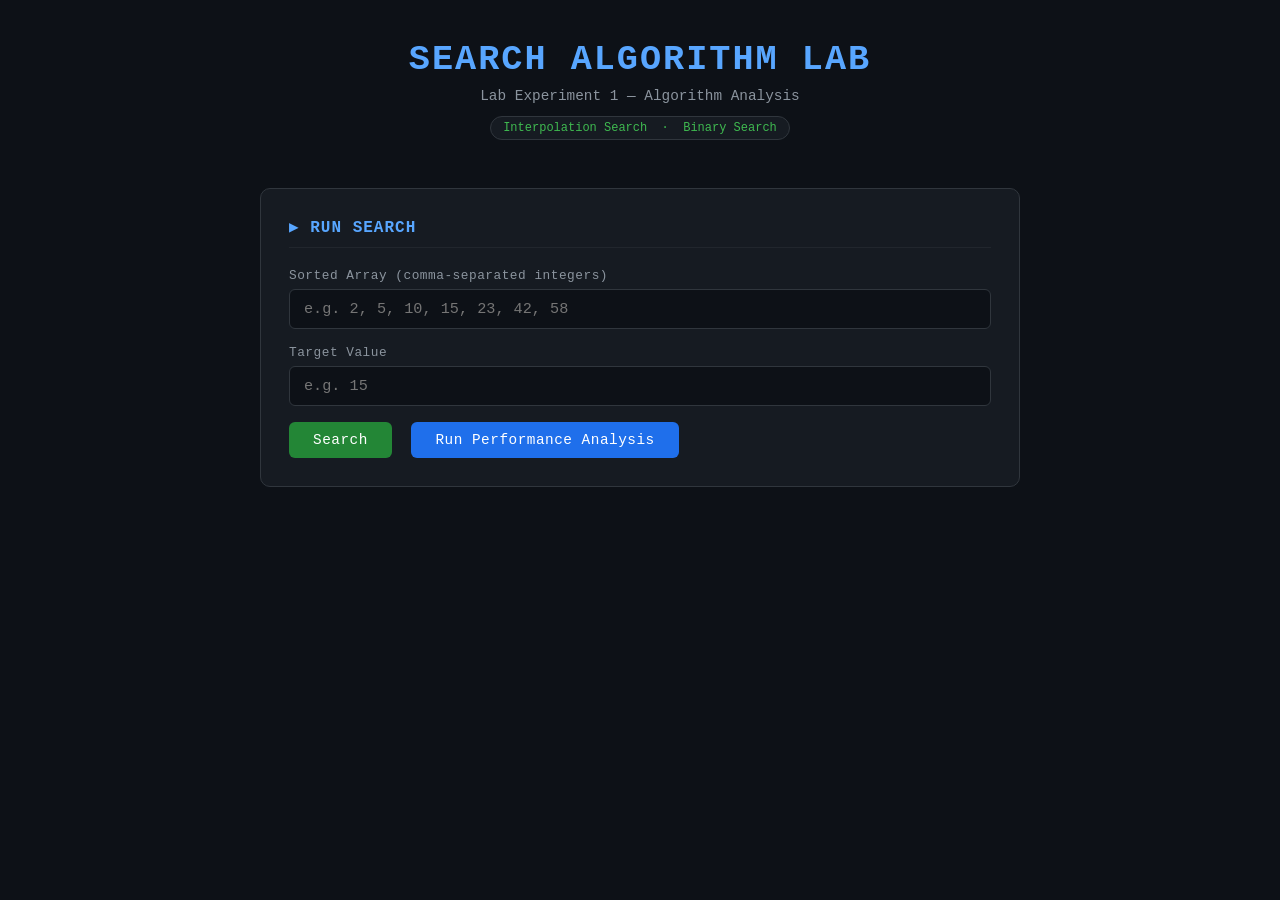
<file: templates/index.html>
<!DOCTYPE html>
<html lang="en">
<head>
  <meta charset="UTF-8" />
  <meta name="viewport" content="width=device-width, initial-scale=1.0"/>
  <title>Search Algorithm Lab</title>
  <style>
    * { box-sizing: border-box; margin: 0; padding: 0; }

    body {
      font-family: 'Courier New', monospace;
      background: #0d1117;
      color: #c9d1d9;
      min-height: 100vh;
      padding: 40px 20px;
    }

    header {
      text-align: center;
      margin-bottom: 48px;
    }

    header h1 {
      font-size: 2.2rem;
      color: #58a6ff;
      letter-spacing: 2px;
      text-transform: uppercase;
    }

    header p {
      margin-top: 8px;
      color: #8b949e;
      font-size: 0.9rem;
    }

    .badge {
      display: inline-block;
      margin-top: 12px;
      padding: 4px 12px;
      background: #161b22;
      border: 1px solid #30363d;
      border-radius: 20px;
      font-size: 0.75rem;
      color: #3fb950;
    }

    .card {
      background: #161b22;
      border: 1px solid #30363d;
      border-radius: 10px;
      padding: 28px;
      max-width: 760px;
      margin: 0 auto 28px auto;
    }

    .card h2 {
      font-size: 1rem;
      color: #58a6ff;
      text-transform: uppercase;
      letter-spacing: 1px;
      margin-bottom: 20px;
      border-bottom: 1px solid #21262d;
      padding-bottom: 10px;
    }

    label {
      display: block;
      font-size: 0.8rem;
      color: #8b949e;
      margin-bottom: 6px;
      letter-spacing: 0.5px;
    }

    input[type="text"] {
      width: 100%;
      padding: 10px 14px;
      background: #0d1117;
      border: 1px solid #30363d;
      border-radius: 6px;
      color: #c9d1d9;
      font-family: 'Courier New', monospace;
      font-size: 0.95rem;
      margin-bottom: 16px;
      outline: none;
      transition: border-color 0.2s;
    }

    input[type="text"]:focus {
      border-color: #58a6ff;
    }

    .btn {
      display: inline-block;
      padding: 10px 24px;
      border-radius: 6px;
      border: none;
      font-family: 'Courier New', monospace;
      font-size: 0.9rem;
      cursor: pointer;
      transition: opacity 0.2s;
      letter-spacing: 0.5px;
    }

    .btn:hover { opacity: 0.85; }

    .btn-primary { background: #238636; color: #fff; }
    .btn-secondary { background: #1f6feb; color: #fff; margin-left: 10px; }

    .error-msg {
      color: #f85149;
      font-size: 0.85rem;
      margin-top: -10px;
      margin-bottom: 12px;
    }

    .results-grid {
      display: grid;
      grid-template-columns: 1fr 1fr;
      gap: 16px;
      margin-top: 20px;
    }

    .result-box {
      background: #0d1117;
      border: 1px solid #30363d;
      border-radius: 8px;
      padding: 18px;
    }

    .result-box h3 {
      font-size: 0.75rem;
      color: #8b949e;
      text-transform: uppercase;
      letter-spacing: 1px;
      margin-bottom: 10px;
    }

    .result-box .found {
      color: #3fb950;
      font-size: 1.1rem;
      font-weight: bold;
    }

    .result-box .not-found {
      color: #f85149;
      font-size: 1.1rem;
      font-weight: bold;
    }

    .result-box .meta {
      margin-top: 6px;
      font-size: 0.85rem;
      color: #8b949e;
    }

    .array-display {
      margin-top: 14px;
      font-size: 0.8rem;
      color: #8b949e;
      word-break: break-all;
      line-height: 1.6;
    }

    .array-display span.highlight {
      color: #ffa657;
      font-weight: bold;
    }

    /* Performance Table */
    table {
      width: 100%;
      border-collapse: collapse;
      font-size: 0.85rem;
      margin-top: 16px;
    }

    th {
      text-align: right;
      padding: 8px 12px;
      background: #0d1117;
      color: #8b949e;
      font-size: 0.75rem;
      text-transform: uppercase;
      letter-spacing: 0.5px;
      border-bottom: 1px solid #30363d;
    }

    th:first-child { text-align: left; }

    td {
      text-align: right;
      padding: 10px 12px;
      border-bottom: 1px solid #21262d;
      color: #c9d1d9;
    }

    td:first-child { text-align: left; color: #58a6ff; }

    tr:last-child td { border-bottom: none; }

    .is-col { color: #3fb950; }
    .bs-col { color: #ffa657; }

    .legend {
      display: flex;
      gap: 20px;
      margin-bottom: 14px;
      font-size: 0.78rem;
    }

    .legend span { display: flex; align-items: center; gap: 6px; }
    .dot { width: 10px; height: 10px; border-radius: 50%; }
    .dot-is { background: #3fb950; }
    .dot-bs { background: #ffa657; }

    .loading {
      text-align: center;
      padding: 20px;
      color: #8b949e;
      font-size: 0.85rem;
    }

    .loading::after {
      content: '';
      animation: dots 1.2s infinite;
    }

    @keyframes dots {
      0%   { content: '.'; }
      33%  { content: '..'; }
      66%  { content: '...'; }
    }

    #perf-section { display: none; }

    @media (max-width: 500px) {
      .results-grid { grid-template-columns: 1fr; }
      .btn-secondary { margin-left: 0; margin-top: 10px; }
    }
  </style>
</head>
<body>

<header>
  <h1>Search Algorithm Lab</h1>
  <p>Lab Experiment 1 — Algorithm Analysis</p>
  <span class="badge">Interpolation Search &nbsp;·&nbsp; Binary Search</span>
</header>

<!-- Search Card -->
<div class="card">
  <h2>▶ Run Search</h2>

  <label>Sorted Array (comma-separated integers)</label>
  <input type="text" id="arrayInput" placeholder="e.g. 2, 5, 10, 15, 23, 42, 58" />

  <label>Target Value</label>
  <input type="text" id="targetInput" placeholder="e.g. 15" />

  <div id="errorMsg" class="error-msg" style="display:none;"></div>

  <button class="btn btn-primary" onclick="runSearch()">Search</button>
  <button class="btn btn-secondary" onclick="runPerformance()">Run Performance Analysis</button>
</div>

<!-- Search Results -->
<div class="card" id="resultsCard" style="display:none;">
  <h2>◎ Search Results</h2>
  <div id="arrayDisplay" class="array-display"></div>
  <div class="results-grid" id="resultsGrid"></div>
</div>

<!-- Performance Results -->
<div class="card" id="perf-section">
  <h2>⚡ Performance Analysis</h2>
  <p style="font-size:0.8rem;color:#8b949e;margin-bottom:14px;">Average time over 100 runs per array size.</p>
  <div class="legend">
    <span><span class="dot dot-is"></span> Interpolation Search</span>
    <span><span class="dot dot-bs"></span> Binary Search</span>
  </div>
  <div id="perfContent"></div>
</div>

<script>
  async function runSearch() {
    const arrayVal = document.getElementById("arrayInput").value.trim();
    const targetVal = document.getElementById("targetInput").value.trim();
    const errDiv = document.getElementById("errorMsg");

    errDiv.style.display = "none";

    if (!arrayVal || !targetVal) {
      errDiv.textContent = "Both fields are required.";
      errDiv.style.display = "block";
      return;
    }

    const res = await fetch("/search", {
      method: "POST",
      headers: { "Content-Type": "application/json" },
      body: JSON.stringify({ array: arrayVal, target: targetVal })
    });

    const data = await res.json();

    if (data.error) {
      errDiv.textContent = data.error;
      errDiv.style.display = "block";
      return;
    }

    // Render array with target highlighted
    const arr = data.array;
    const target = data.target;
    const highlighted = arr.map((v, i) =>
      v === target
        ? `<span class="highlight">[${v}]</span>`
        : v
    ).join(", ");

    document.getElementById("arrayDisplay").innerHTML =
      `<strong style="color:#8b949e;font-size:0.75rem;">SORTED ARRAY:</strong><br>${highlighted}`;

    function resultHTML(label, res) {
      const found = res.index !== -1;
      return `
        <div class="result-box">
          <h3>${label}</h3>
          <div class="${found ? 'found' : 'not-found'}">
            ${found ? `Found at index ${res.index}` : 'Not Found'}
          </div>
          <div class="meta">Comparisons: <strong>${res.comparisons}</strong></div>
        </div>`;
    }

    document.getElementById("resultsGrid").innerHTML =
      resultHTML("Interpolation Search", data.interpolation) +
      resultHTML("Binary Search", data.binary);

    document.getElementById("resultsCard").style.display = "block";
  }

  async function runPerformance() {
    const section = document.getElementById("perf-section");
    const content = document.getElementById("perfContent");
    section.style.display = "block";
    content.innerHTML = '<div class="loading">Running analysis</div>';

    const res = await fetch("/performance", { method: "POST" });
    const data = await res.json();

    let rows = data.map(r => `
      <tr>
        <td>${r.size.toLocaleString()}</td>
        <td class="is-col">${r.is_time}</td>
        <td class="bs-col">${r.bs_time}</td>
        <td class="is-col">${r.is_comparisons}</td>
        <td class="bs-col">${r.bs_comparisons}</td>
      </tr>`).join("");

    content.innerHTML = `
      <table>
        <thead>
          <tr>
            <th>Array Size</th>
            <th>IS Time (ms)</th>
            <th>BS Time (ms)</th>
            <th>IS Comparisons</th>
            <th>BS Comparisons</th>
          </tr>
        </thead>
        <tbody>${rows}</tbody>
      </table>`;

    section.scrollIntoView({ behavior: "smooth" });
  }

  // Allow Enter key to trigger search
  document.addEventListener("keydown", e => {
    if (e.key === "Enter") runSearch();
  });
</script>
</body>
</html>
</file>
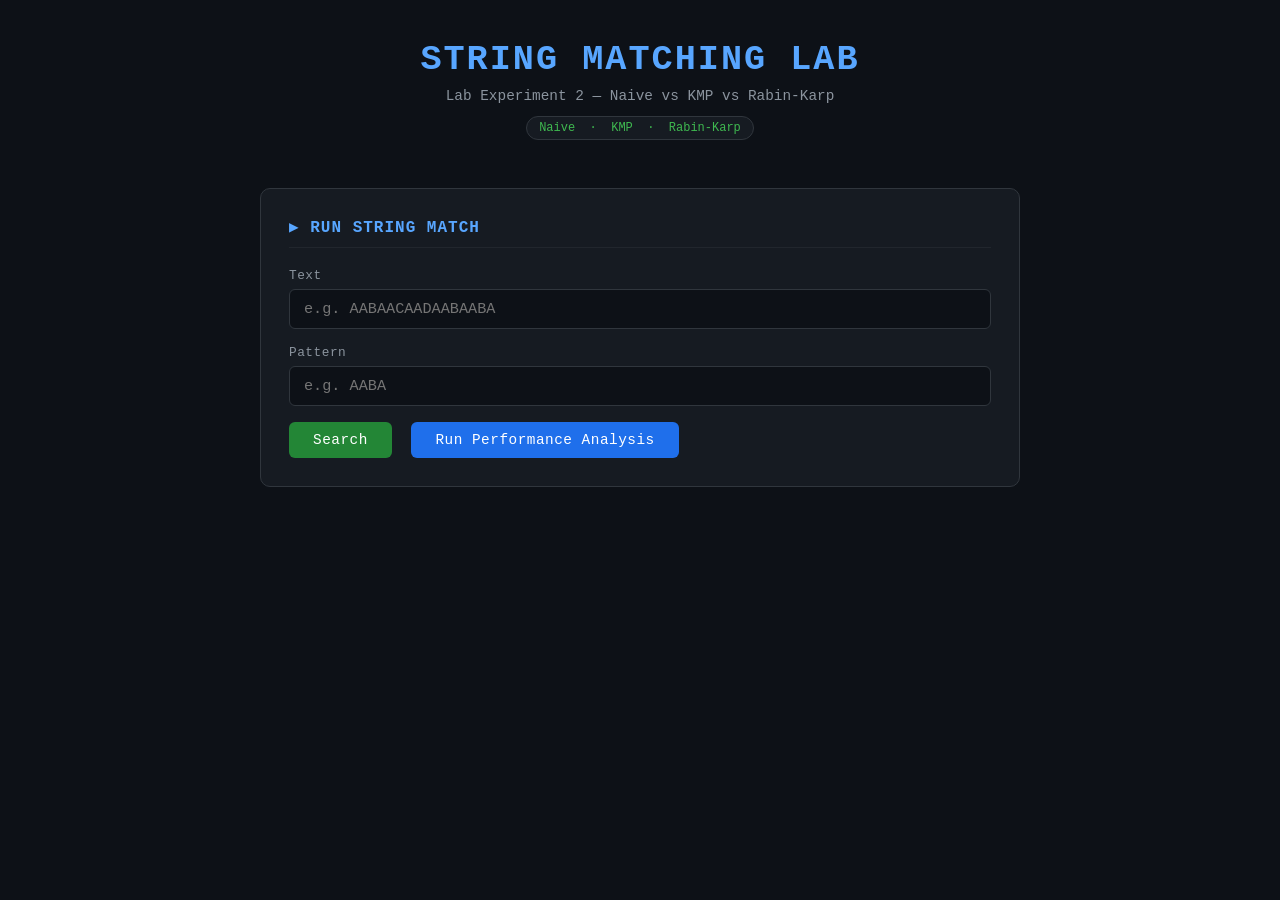
<file: lab2/templates/index.html>
<!DOCTYPE html>
<html lang="en">
<head>
  <meta charset="UTF-8"/>
  <meta name="viewport" content="width=device-width, initial-scale=1.0"/>
  <title>Lab 2 — String Matching</title>
  <style>
    * { box-sizing: border-box; margin: 0; padding: 0; }
    body { font-family: 'Courier New', monospace; background: #0d1117; color: #c9d1d9; min-height: 100vh; padding: 40px 20px; }
    header { text-align: center; margin-bottom: 48px; }
    header h1 { font-size: 2.2rem; color: #58a6ff; letter-spacing: 2px; text-transform: uppercase; }
    header p { margin-top: 8px; color: #8b949e; font-size: 0.9rem; }
    .badge { display: inline-block; margin-top: 12px; padding: 4px 12px; background: #161b22; border: 1px solid #30363d; border-radius: 20px; font-size: 0.75rem; color: #3fb950; }
    .card { background: #161b22; border: 1px solid #30363d; border-radius: 10px; padding: 28px; max-width: 760px; margin: 0 auto 28px auto; }
    .card h2 { font-size: 1rem; color: #58a6ff; text-transform: uppercase; letter-spacing: 1px; margin-bottom: 20px; border-bottom: 1px solid #21262d; padding-bottom: 10px; }
    label { display: block; font-size: 0.8rem; color: #8b949e; margin-bottom: 6px; letter-spacing: 0.5px; }
    input[type="text"] { width: 100%; padding: 10px 14px; background: #0d1117; border: 1px solid #30363d; border-radius: 6px; color: #c9d1d9; font-family: 'Courier New', monospace; font-size: 0.95rem; margin-bottom: 16px; outline: none; transition: border-color 0.2s; }
    input[type="text"]:focus { border-color: #58a6ff; }
    .btn { display: inline-block; padding: 10px 24px; border-radius: 6px; border: none; font-family: 'Courier New', monospace; font-size: 0.9rem; cursor: pointer; transition: opacity 0.2s; letter-spacing: 0.5px; }
    .btn:hover { opacity: 0.85; }
    .btn-primary { background: #238636; color: #fff; }
    .btn-secondary { background: #1f6feb; color: #fff; margin-left: 10px; }
    .error-msg { color: #f85149; font-size: 0.85rem; margin-top: -10px; margin-bottom: 12px; }
    .results-grid { display: grid; grid-template-columns: 1fr 1fr 1fr; gap: 14px; margin-top: 20px; }
    .result-box { background: #0d1117; border: 1px solid #30363d; border-radius: 8px; padding: 16px; }
    .result-box h3 { font-size: 0.75rem; text-transform: uppercase; letter-spacing: 1px; margin-bottom: 10px; }
    .result-box .count { font-size: 1.2rem; font-weight: bold; }
    .result-box .meta { margin-top: 6px; font-size: 0.82rem; color: #8b949e; }
    .result-box .indices { margin-top: 8px; font-size: 0.78rem; color: #ffa657; word-break: break-all; line-height: 1.6; }
    .naive-col { color: #f85149; }
    .kmp-col   { color: #3fb950; }
    .rk-col    { color: #ffa657; }
    .text-display { margin-top: 14px; font-size: 0.82rem; color: #8b949e; line-height: 1.8; word-break: break-all; }
    .text-display .hl { background: #ffa657; color: #0d1117; border-radius: 2px; padding: 0 2px; font-weight: bold; }
    table { width: 100%; border-collapse: collapse; font-size: 0.85rem; margin-top: 16px; }
    th { text-align: right; padding: 8px 12px; background: #0d1117; color: #8b949e; font-size: 0.75rem; text-transform: uppercase; border-bottom: 1px solid #30363d; }
    th:first-child { text-align: left; }
    td { text-align: right; padding: 10px 12px; border-bottom: 1px solid #21262d; }
    td:first-child { text-align: left; color: #58a6ff; }
    tr:last-child td { border-bottom: none; }
    .legend { display: flex; gap: 20px; margin-bottom: 14px; font-size: 0.78rem; flex-wrap: wrap; }
    .legend span { display: flex; align-items: center; gap: 6px; }
    .dot { width: 10px; height: 10px; border-radius: 50%; }
    .dot-naive { background: #f85149; }
    .dot-kmp   { background: #3fb950; }
    .dot-rk    { background: #ffa657; }
    .loading { text-align: center; padding: 20px; color: #8b949e; font-size: 0.85rem; }
    .loading::after { content: ''; animation: dots 1.2s infinite; }
    @keyframes dots { 0%{content:'.'} 33%{content:'..'} 66%{content:'...'} }
    #perf-section { display: none; }
    @media (max-width: 560px) { .results-grid { grid-template-columns: 1fr; } .btn-secondary { margin-left: 0; margin-top: 10px; } }
  </style>
</head>
<body>

<header>
  <h1>String Matching Lab</h1>
  <p>Lab Experiment 2 — Naive vs KMP vs Rabin-Karp</p>
  <span class="badge">Naive &nbsp;·&nbsp; KMP &nbsp;·&nbsp; Rabin-Karp</span>
</header>

<div class="card">
  <h2>▶ Run String Match</h2>
  <label>Text</label>
  <input type="text" id="textInput" placeholder="e.g. AABAACAADAABAABA" />
  <label>Pattern</label>
  <input type="text" id="patternInput" placeholder="e.g. AABA" />
  <div id="errorMsg" class="error-msg" style="display:none;"></div>
  <button class="btn btn-primary" onclick="runMatch()">Search</button>
  <button class="btn btn-secondary" onclick="runPerf()">Run Performance Analysis</button>
</div>

<div class="card" id="resultsCard" style="display:none;">
  <h2>◎ Match Results</h2>
  <div id="textDisplay" class="text-display"></div>
  <div class="results-grid" id="resultsGrid"></div>
</div>

<div class="card" id="perf-section">
  <h2>⚡ Performance Analysis</h2>
  <p style="font-size:0.8rem;color:#8b949e;margin-bottom:14px;">Comparisons over a random 10,000-character text.</p>
  <div class="legend">
    <span><span class="dot dot-naive"></span> Naive</span>
    <span><span class="dot dot-kmp"></span> KMP</span>
    <span><span class="dot dot-rk"></span> Rabin-Karp</span>
  </div>
  <div id="perfContent"></div>
</div>

<script>
  async function runMatch() {
    const text    = document.getElementById("textInput").value.trim();
    const pattern = document.getElementById("patternInput").value.trim();
    const errDiv  = document.getElementById("errorMsg");
    errDiv.style.display = "none";
    if (!text || !pattern) { errDiv.textContent = "Both fields are required."; errDiv.style.display = "block"; return; }
    const res  = await fetch("/search", { method: "POST", headers: { "Content-Type": "application/json" }, body: JSON.stringify({ text, pattern }) });
    const data = await res.json();
    if (data.error) { errDiv.textContent = data.error; errDiv.style.display = "block"; return; }
    const matches = data.naive.matches;
    const m = pattern.length;
    let highlighted = "", i = 0;
    const matchSet = new Set(matches);
    while (i < text.length) {
      if (matchSet.has(i)) { highlighted += `<span class="hl">${text.slice(i, i + m)}</span>`; i += m; }
      else highlighted += text[i++];
    }
    document.getElementById("textDisplay").innerHTML = `<strong style="color:#8b949e;font-size:0.75rem;">TEXT (matches highlighted):</strong><br><br>${highlighted}`;
    function box(label, cls, res) {
      return `<div class="result-box"><h3 class="${cls}">${label}</h3><div class="count ${cls}">${res.matches.length} match${res.matches.length !== 1 ? "es" : ""}</div><div class="meta">Comparisons: <strong>${res.comparisons}</strong></div><div class="indices">Indices: ${res.matches.length ? res.matches.join(", ") : "—"}</div></div>`;
    }
    document.getElementById("resultsGrid").innerHTML = box("Naive Search","naive-col",data.naive) + box("KMP","kmp-col",data.kmp) + box("Rabin-Karp","rk-col",data.rabin);
    document.getElementById("resultsCard").style.display = "block";
  }

  async function runPerf() {
    const section = document.getElementById("perf-section");
    const content = document.getElementById("perfContent");
    section.style.display = "block";
    content.innerHTML = '<div class="loading">Running analysis</div>';
    const res  = await fetch("/performance", { method: "POST" });
    const data = await res.json();
    const rows = data.map(r => `<tr><td>${r.pattern}</td><td class="naive-col">${r.naive.toLocaleString()}</td><td class="kmp-col">${r.kmp.toLocaleString()}</td><td class="rk-col">${r.rk.toLocaleString()}</td></tr>`).join("");
    content.innerHTML = `<table><thead><tr><th>Pattern</th><th>Naive</th><th>KMP</th><th>Rabin-Karp</th></tr></thead><tbody>${rows}</tbody></table>`;
    section.scrollIntoView({ behavior: "smooth" });
  }

  document.addEventListener("keydown", e => { if (e.key === "Enter") runMatch(); });
</script>
</body>
</html>
</file>
